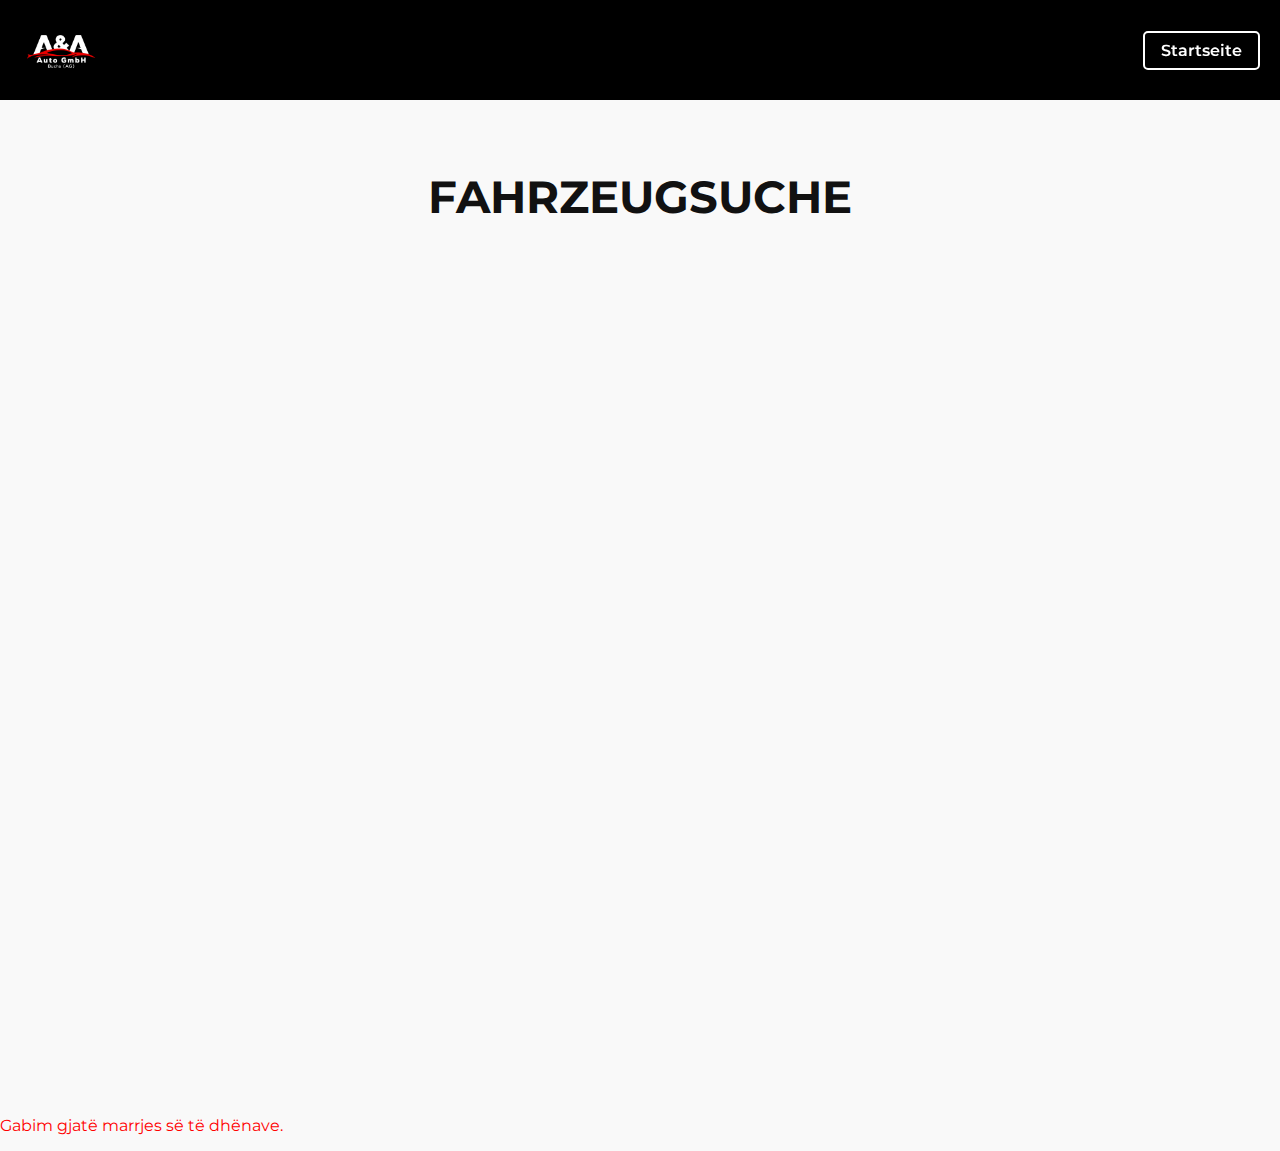
<file: search.html>
<!DOCTYPE html>
<html lang="de">
<head>
  <meta charset="UTF-8" />
  <meta name="viewport" content="width=device-width, initial-scale=1.0" />
  <title>Fahrzeugsuche A&A GMBH</title>
  <link rel="stylesheet" href="style.css" />
  <link rel="stylesheet" href="search.css" />
  <link href="https://fonts.googleapis.com/css2?family=Montserrat:wght@300;600&display=swap" rel="stylesheet" />
  <link rel="stylesheet" href="https://cdnjs.cloudflare.com/ajax/libs/font-awesome/6.4.0/css/all.min.css" />
  <style>
    .image-modal {
      position: fixed;
      z-index: 999;
      padding-top: 60px;
      left: 0;
      top: 0;
      width: 100%;
      height: 100%;
      overflow: auto;
      background-color: rgba(0, 0, 0, 0.8);
      display: none;
    }

    .modal-content {
      margin: auto;
      display: block;
      max-width: 90%;
      max-height: 80vh;
    }

    .close-modal {
      position: absolute;
      top: 20px;
      right: 35px;
      color: #fff;
      font-size: 40px;
      font-weight: bold;
      cursor: pointer;
    }
  </style>
</head>
<body>
  <!-- Header -->
  <header class="site-header">
    <div class="container">
      <img src="foto/Avni morina 3-01.png" alt="Logo" class="header-logo" />
      <nav class="header-nav">
        <a href="index.html" class="search-link">Startseite</a>
      </nav>
    </div>
  </header>

  <!-- Titulli -->
  <section class="search-section">
    <div class="search-box">
      <h1 class="search-title">FAHRZEUGSUCHE</h1>
    </div>
  </section>

  <!-- Rezultatet -->
  <div id="results"></div>

  <!-- Modal për Foto -->
  <div id="imageModal" class="image-modal">
    <span class="close-modal">&times;</span>
    <img class="modal-content" id="modalImg" />
  </div>

  <!-- JavaScript -->
  <script>
    document.addEventListener("DOMContentLoaded", () => {
      // Nëse funksioni yt quhet fetchAndDisplayCars, thirre këtu:
      if (typeof fetchAndDisplayCars === 'function') {
        fetchAndDisplayCars();
      }
    });
  </script>

  <script src="search.js"></script>
</body>
</html>
</file>
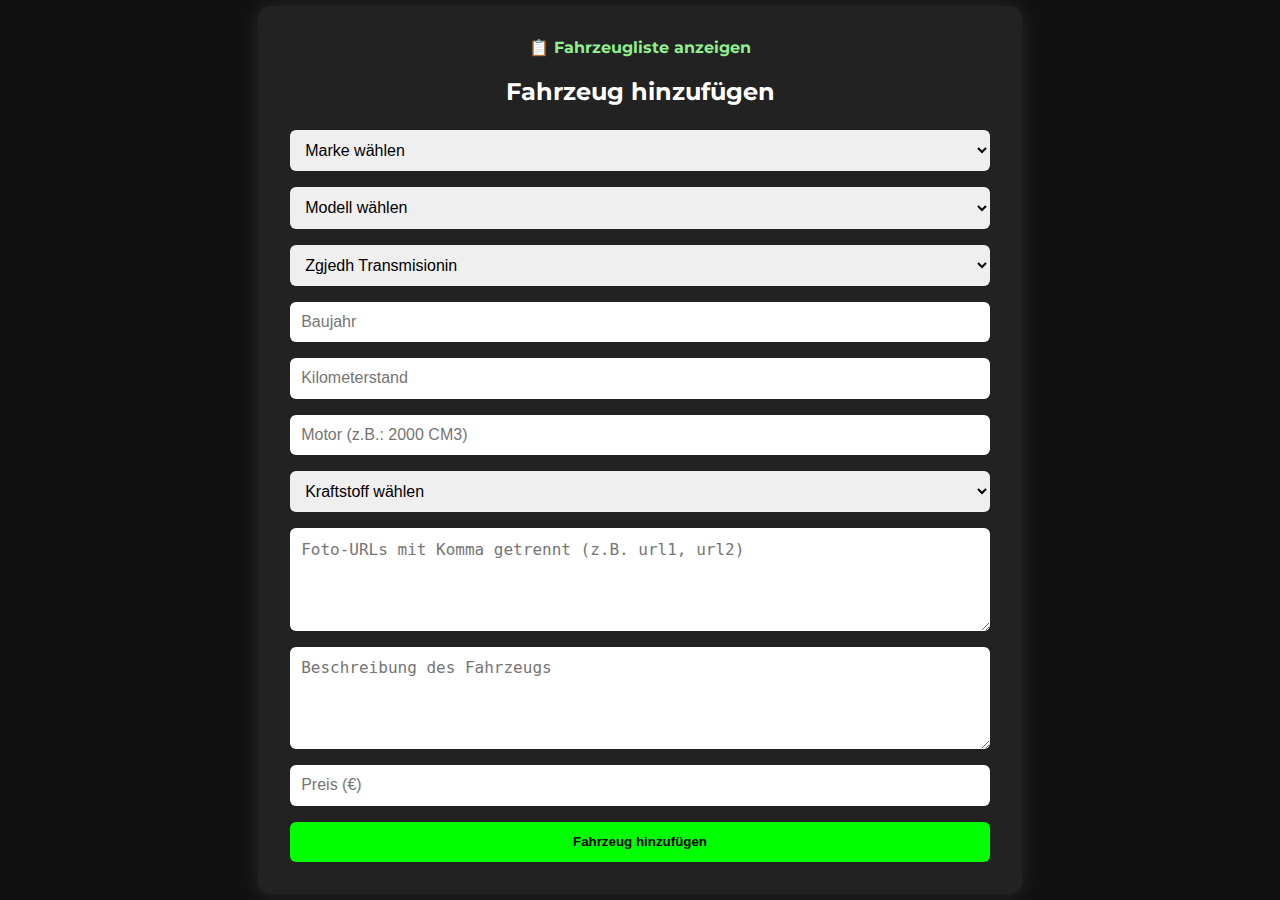
<file: admin/admin-add.html>
<!DOCTYPE html>
<html lang="de">
<head>
  <meta charset="UTF-8">
  <title>Fahrzeug hinzufügen - Admin</title>
  <link rel="stylesheet" href="../style.css">
  <link href="https://fonts.googleapis.com/css2?family=Montserrat:wght@300;600&display=swap" rel="stylesheet">
  <style>
    body {
      background-color: #111;
      color: #fff;
      font-family: 'Montserrat', sans-serif;
      display: flex;
      justify-content: center;
      align-items: center;
      height: 100vh;
    }

    .form-container {
      background-color: #222;
      padding: 2rem;
      border-radius: 12px;
      width: 90%;
      max-width: 700px;
      box-shadow: 0 0 20px rgba(255, 255, 255, 0.1);
    }

    .form-container h2 {
      text-align: center;
      margin-bottom: 1.5rem;
    }

    form {
      display: flex;
      flex-direction: column;
      gap: 1rem;
    }

    input, select, textarea {
      padding: 0.7rem;
      border-radius: 6px;
      border: none;
      font-size: 1rem;
    }

    textarea {
      resize: vertical;
      min-height: 80px;
    }

    button {
      padding: 0.8rem;
      border-radius: 6px;
      background-color: #0f0;
      color: #000;
      font-weight: bold;
      border: none;
      cursor: pointer;
      transition: 0.3s ease;
    }

    button:hover {
      background-color: #0c0;
    }

    .link-lista {
      text-align: center;
      margin-bottom: 1rem;
    }

    .link-lista a {
      color: lightgreen;
      text-decoration: none;
      font-weight: bold;
    }

    .link-lista a:hover {
      text-decoration: underline;
    }
  </style>
</head>
<body>

  <div class="form-container">
    <div class="link-lista">
      <a href="admin-list.html">📋 Fahrzeugliste anzeigen</a>
    </div>

    <h2>Fahrzeug hinzufügen</h2>
    <form id="addCarForm">
      <select name="marka" id="marka" required>
        <option value="">Marke wählen</option>
      </select>

      <select name="modeli" id="modeli" required>
        <option value="">Modell wählen</option>
      </select>

      <select name="transmisioni" id="transmisioni" required>
        <option value="">Zgjedh Transmisionin</option>
        <option value="Automatik">Automatik</option>
        <option value="Manual">Manual</option>
      </select>

      <input type="number" name="viti" id="viti" placeholder="Baujahr" required>
      <input type="number" name="kilometra" id="kilometra" placeholder="Kilometerstand" required>
      <input type="text" name="motorri" id="motorri" placeholder="Motor (z.B.: 2000 CM3)" required>

      <select name="karburanti" id="karburanti" required>
        <option value="">Kraftstoff wählen</option>
        <option value="Benzin">Benzin</option>
        <option value="Naftë">Diesel</option>
        <option value="Hibride">Hybrid</option>
        <option value="Elektrike">Elektrisch</option>
      </select>

      <textarea name="foto" id="foto" placeholder="Foto-URLs mit Komma getrennt (z.B. url1, url2)" required></textarea>
      <textarea name="description" id="description" placeholder="Beschreibung des Fahrzeugs" required></textarea>
      <input type="number" name="cmimi" id="cmimi" placeholder="Preis (€)" required>

      <button type="submit">Fahrzeug hinzufügen</button>
    </form>
  </div>

  <script>
    const markaModelData = {
      "BMW": ["1 Series", "2 Series", "3 Series", "4 Series", "5 Series", "6 Series", "7 Series", "8 Series", "X1", "X2", "X3", "X4", "X5", "X6", "X7", "M2", "M3", "M4", "M5", "M6", "Z3", "Z4"],
      "Audi": ["A1", "A2", "A3", "A4", "A5", "A6", "A7", "A8", "Q2", "Q3", "Q5", "Q7", "Q8", "TT", "R8", "E-Tron"],
      "Mercedes": ["A-Class", "B-Class", "C-Class", "E-Class", "S-Class", "CLA", "CLS", "GLA", "GLB", "GLC", "GLE", "GLS", "G-Class", "Vito", "V-Class", "EQC" ],
      "Volkswagen": ["Golf", "Polo", "Passat", "Tiguan", "Touareg", "Jetta", "Arteon", "Up!", "ID.3", "ID.4", "Sharan", "Touran", "Transporter", "Multivan"],
      "Toyota": ["Yaris", "Auris", "Corolla", "Avensis", "Camry", "RAV4", "C-HR", "Highlander", "Land Cruiser", "Hilux", "Prius", "Supra"],
      "Opel": ["Adam", "Agila", "Astra", "Corsa", "Insignia", "Meriva", "Mokka", "Vectra", "Zafira", "Crossland", "Grandland"],
      "Peugeot": ["106", "206", "207", "208", "306", "307", "308", "406", "407", "508", "2008", "3008", "5008", "RCZ"],
      "Renault": ["Clio", "Twingo", "Megane", "Laguna", "Scenic", "Kadjar", "Koleos", "Talisman", "Captur", "Espace"],
      "Hyundai": ["i10", "i20", "i30", "i40", "Accent", "Elantra", "Tucson", "Santa Fe", "Kona", "Veloster"],
      "Kia": ["Picanto", "Rio", "Ceed", "Cerato", "Sportage", "Sorento", "Stinger", "Niro", "EV6"],
      "Ford": ["Ka", "Fiesta", "Focus", "Fusion", "Mondeo", "C-Max", "S-Max", "Galaxy", "Kuga", "Ranger", "Mustang", "EcoSport"],
      "Skoda": ["Fabia", "Rapid", "Scala", "Octavia", "Superb", "Kamiq", "Karoq", "Kodiaq", "Yeti"],
      "Honda": ["Jazz", "Civic", "Accord", "HR-V", "CR-V", "Prelude", "Insight", "Legend"],
      "Fiat": ["Panda", "Punto", "500", "500L", "500X", "Tipo", "Bravo", "Doblo", "Fiorino", "Freemont"],
      "Nissan": ["Micra", "Note", "Almera", "Juke", "Qashqai", "X-Trail", "Navara", "Pathfinder", "Leaf", "GT-R"],
      "Citroen": ["C1", "C2", "C3", "C3 Aircross", "C4", "C4 Cactus", "C5", "C5 Aircross", "Berlingo", "DS3", "DS4", "DS5"],
      "Mitsubishi": ["Colt", "Lancer", "Outlander", "ASX", "Eclipse Cross", "Pajero", "Space Star"],
      "Mazda": ["2", "3", "5", "6", "CX-3", "CX-5", "CX-30", "MX-5", "RX-8"],
      "Chevrolet": ["Spark", "Aveo", "Cruze", "Captiva", "Orlando", "Malibu", "Trax"],
      "Dacia": ["Logan", "Sandero", "Duster", "Lodgy", "Dokker", "Spring"]
    };

    const markaDropdown = document.getElementById("marka");
    const modeliDropdown = document.getElementById("modeli");

    Object.keys(markaModelData).forEach(marka => {
      const opt = document.createElement("option");
      opt.value = marka;
      opt.textContent = marka;
      markaDropdown.appendChild(opt);
    });

    markaDropdown.addEventListener("change", () => {
      const selectedMarka = markaDropdown.value;
      modeliDropdown.innerHTML = '<option value="">Modell wählen</option>';
      if (markaModelData[selectedMarka]) {
        markaModelData[selectedMarka].forEach(model => {
          const opt = document.createElement("option");
          opt.value = model;
          opt.textContent = model;
          modeliDropdown.appendChild(opt);
        });
      }
    });

    document.getElementById('addCarForm').addEventListener('submit', async function(e) {
      e.preventDefault();

      const form = e.target;
      const data = {
        marka: form.marka.value,
        modeli: form.modeli.value,
        transmisioni: form.transmisioni.value,
        viti: parseInt(form.viti.value),
        kilometra: parseInt(form.kilometra.value),
        motorri: form.motorri.value,
        karburanti: form.karburanti.value,
        foto: form.foto.value.split(',').map(f => f.trim()),
        description: form.description.value,
        cmimi: parseInt(form.cmimi.value)
      };

      try {
        const response = await fetch('https://autogmbh-backend.onrender.com/api/add-car', {
          method: 'POST',
          headers: { 'Content-Type': 'application/json' },
          body: JSON.stringify(data)
        });

        const result = await response.json();
        if (response.ok) {
          alert('Fahrzeug wurde erfolgreich hinzugefügt!');
          form.reset();
        } else {
          console.error('Server response:', result);
          alert('Fehler beim Hinzufügen des Fahrzeugs!');
        }

      } catch (error) {
        console.error('Fehler beim Hinzufügen:', error);
        alert('Netzwerkfehler beim Hinzufügen!');
      }
    });
  </script>

</body>
</html>
</file>
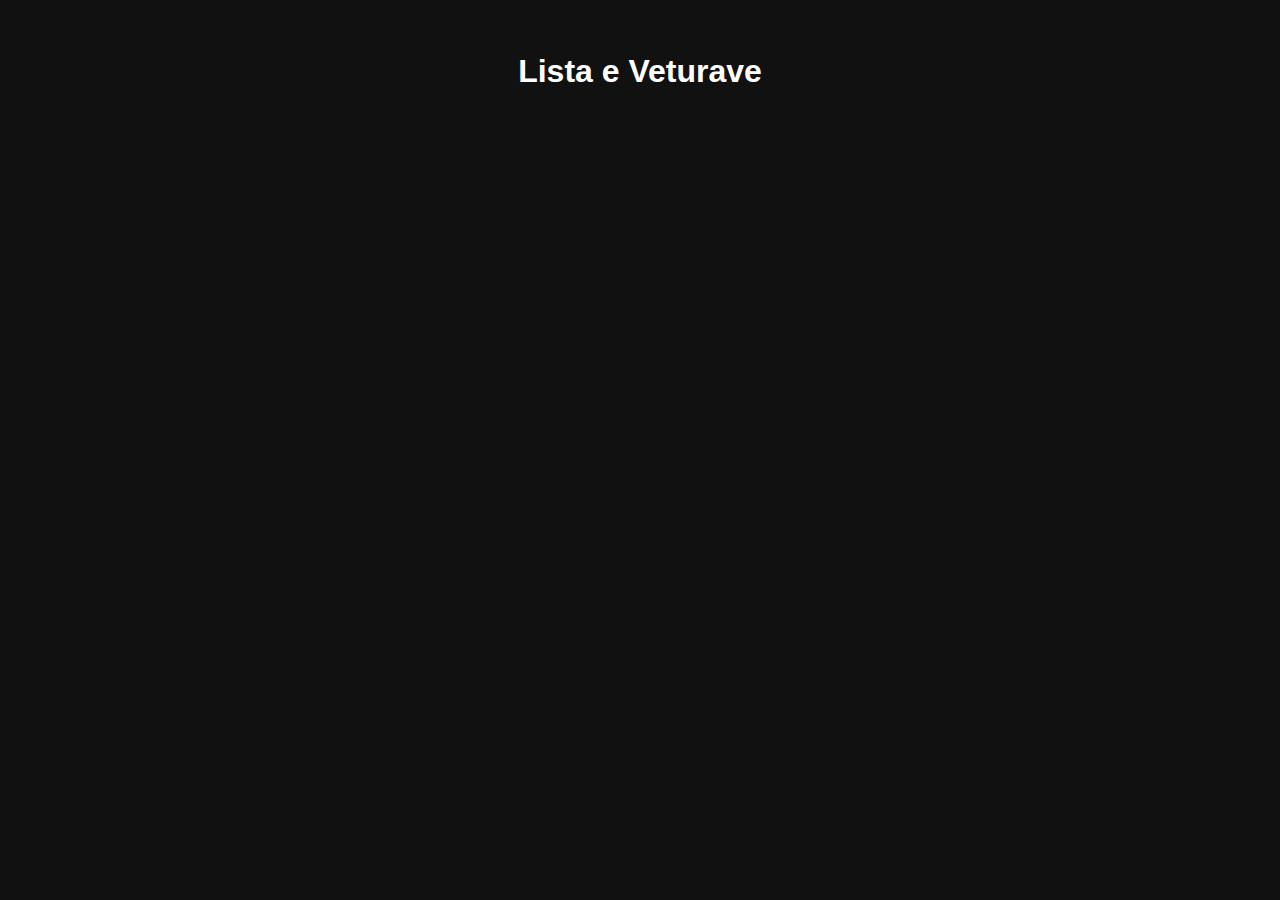
<file: admin/admin-list.html>
<!DOCTYPE html>
<html lang="sq">
<head>
  <meta charset="UTF-8" />
  <meta name="viewport" content="width=device-width, initial-scale=1.0"/>
  <title>Lista e Veturave - Admin</title>
  <link rel="stylesheet" href="../style.css" />
  <style>
    body {
      background-color: #111;
      color: white;
      font-family: 'Montserrat', sans-serif;
      padding: 2rem;
    }

    h1 {
      text-align: center;
      margin-bottom: 2rem;
    }

    .car-list {
      display: grid;
      grid-template-columns: repeat(auto-fit, minmax(250px, 1fr));
      gap: 2rem;
    }

    .car-card {
      background-color: #222;
      border-radius: 10px;
      padding: 1rem;
      box-shadow: 0 0 10px rgba(255, 255, 255, 0.1);
    }

    .car-card h3 {
      margin-top: 0;
      font-size: 1.2rem;
    }

    .car-card button {
      margin-top: 1rem;
      padding: 0.5rem 1rem;
      background-color: #e00;
      color: white;
      border: none;
      border-radius: 5px;
      cursor: pointer;
    }

    .car-card button:hover {
      background-color: #c00;
    }
  </style>
</head>
<body>
  <h1>Lista e Veturave</h1>
  <div class="car-list" id="carList"></div>

  <script>
    async function fetchCars() {
      const res = await fetch('https://autogmbh-backend.onrender.com/api/search');
      const cars = await res.json();

      const container = document.getElementById('carList');
      container.innerHTML = '';

      cars.forEach(car => {
        const card = document.createElement('div');
        card.className = 'car-card';
        card.innerHTML = `
          <h3>${car.marka} ${car.modeli}</h3>
          <p>Viti: ${car.viti}</p>
          <p>Kilometra: ${car.kilometra}</p>
          <p>Motorri: ${car.motorri || 'N/A'}</p>
          <p>Çmimi: ${car.cmimi} €</p>
          <button onclick="deleteCar('${car._id}')">Fshi</button>
        `;
        container.appendChild(card);
      });
    }

    async function deleteCar(id) {
      const confirmDelete = confirm("A jeni i sigurt që doni ta fshini këtë veturë?");
      if (!confirmDelete) return;

      try {
        const res = await fetch(`http://localhost:5000/api/add-car/${id}`, {
          method: 'DELETE'
        });

        const result = await res.json();
        alert(result.message || "Vetura u fshi.");
        fetchCars();
      } catch (err) {
        alert("Gabim gjatë fshirjes së veturës.");
      }
    }

    fetchCars();
  </script>
</body>
</html>
</file>
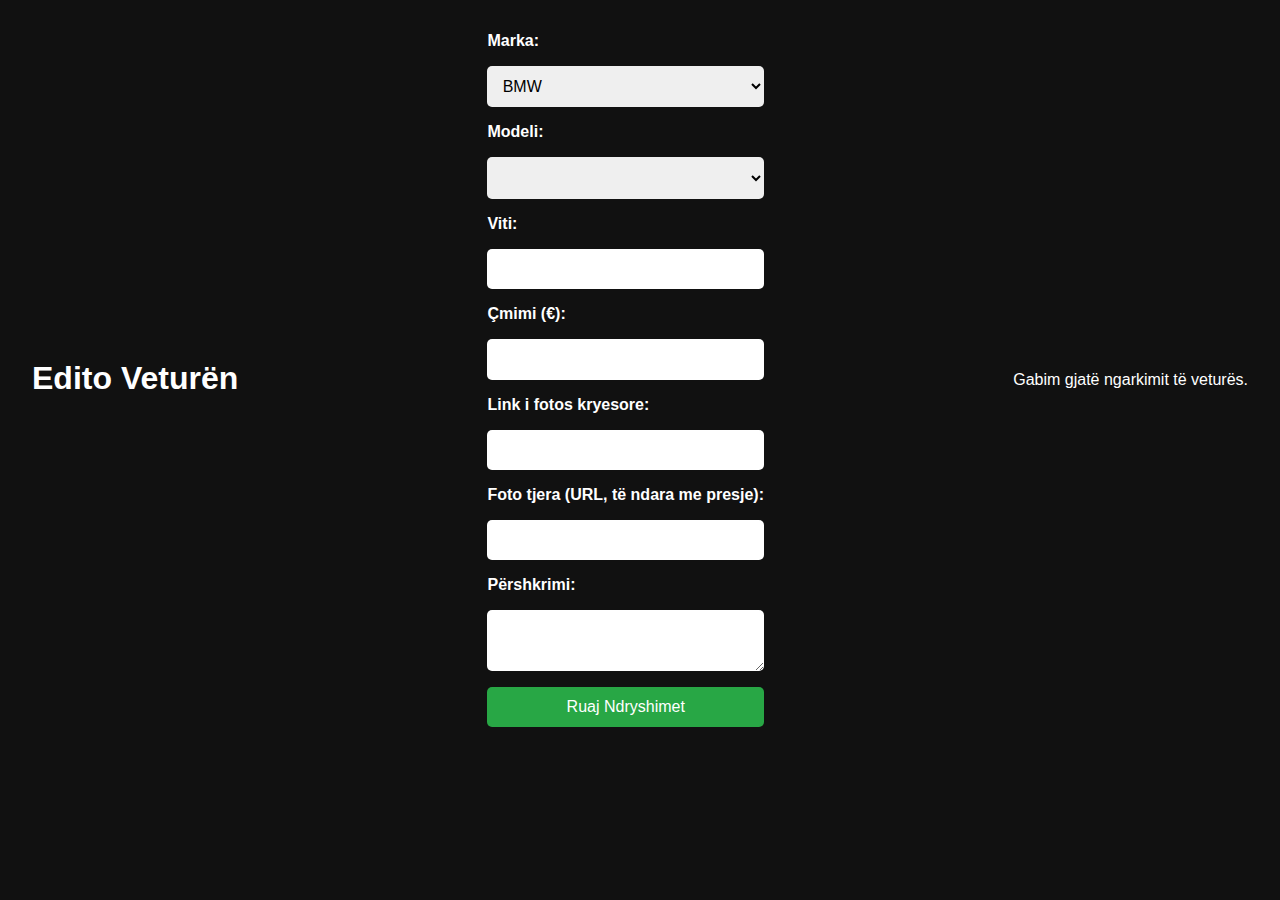
<file: admin/edit-car.html>
<!DOCTYPE html>
<html lang="de">
<head>
  <meta charset="UTF-8">
  <title>Edito Veturën</title>
  <link rel="stylesheet" href="../style.css" />
  <style>
    body {
      background-color: #111;
      color: white;
      font-family: 'Montserrat', sans-serif;
      padding: 2rem;
    }

    h1 {
      text-align: center;
      margin-bottom: 1.5rem;
    }

    form {
      max-width: 600px;
      margin: auto;
      display: flex;
      flex-direction: column;
      gap: 1rem;
    }

    label {
      font-weight: bold;
    }

    input, select, textarea, button {
      padding: 0.7rem;
      border: none;
      border-radius: 5px;
      font-size: 1rem;
    }

    button {
      background-color: #28a745;
      color: white;
      cursor: pointer;
    }

    button:hover {
      background-color: #218838;
    }

    #message {
      text-align: center;
      margin-top: 1rem;
    }
  </style>
</head>
<body>
  <div class="container">
    <h1>Edito Veturën</h1>
    <form id="editCarForm">
      <label for="brand">Marka:</label>
      <select id="brand" name="brand" required></select>

      <label for="model">Modeli:</label>
      <select id="model" name="model" required></select>

      <label for="year">Viti:</label>
      <input type="number" id="year" name="year" required>

      <label for="price">Çmimi (€):</label>
      <input type="number" id="price" name="price" required>

      <label for="image">Link i fotos kryesore:</label>
      <input type="text" id="image" name="image" required>

      <label for="images">Foto tjera (URL, të ndara me presje):</label>
      <input type="text" id="images" name="images">

      <label for="description">Përshkrimi:</label>
      <textarea id="description" name="description" required></textarea>

      <button type="submit">Ruaj Ndryshimet</button>
    </form>
    <p id="message"></p>
  </div>

  <script>
    const brandModelData = {
      "BMW": ["1 Series", "2 Series", "3 Series", "4 Series", "5 Series", "6 Series", "7 Series", "8 Series", "X1", "X2", "X3", "X4", "X5", "X6", "X7", "M2", "M3", "M4", "M5", "M6", "Z3", "Z4"],
      "Mercedes": ["A-Class", "B-Class", "C-Class", "E-Class", "S-Class", "CLA", "CLS", "GLA", "GLB", "GLC", "GLE", "GLS", "G-Class", "Vito", "V-Class", "EQC", "Sprinter"],
      "Audi": ["A1", "A2", "A3", "A4", "A5", "A6", "A7", "A8", "Q2", "Q3", "Q5", "Q7", "Q8", "TT", "R8", "E-Tron"]
    };

    const brandSelect = document.getElementById('brand');
    const modelSelect = document.getElementById('model');

    Object.keys(brandModelData).forEach(brand => {
      const option = document.createElement('option');
      option.value = brand;
      option.textContent = brand;
      brandSelect.appendChild(option);
    });

    brandSelect.addEventListener('change', () => {
      const selectedBrand = brandSelect.value;
      const models = brandModelData[selectedBrand] || [];

      modelSelect.innerHTML = '';
      models.forEach(model => {
        const option = document.createElement('option');
        option.value = model;
        option.textContent = model;
        modelSelect.appendChild(option);
      });
    });

    const params = new URLSearchParams(window.location.search);
    const carId = params.get('id');

    fetch(`https://autogmbh-backend.onrender.com/api/search/${carId}`)
      .then(res => res.json())
      .then(data => {
        document.getElementById('brand').value = data.marka;
        brandSelect.dispatchEvent(new Event('change'));
        document.getElementById('model').value = data.modeli;
        document.getElementById('year').value = data.viti;
        document.getElementById('price').value = data.cmimi;
        document.getElementById('image').value = data.fotoKryesore;
        document.getElementById('images').value = data.fotoGaleria.join(', ');
        document.getElementById('description').value = data.pershkrimi;
      })
      .catch(err => {
        console.error(err);
        document.getElementById('message').textContent = 'Gabim gjatë ngarkimit të veturës.';
      });

    document.getElementById('editCarForm').addEventListener('submit', async (e) => {
      e.preventDefault();

      const updatedCar = {
        marka: brandSelect.value,
        modeli: modelSelect.value,
        viti: document.getElementById('year').value,
        cmimi: document.getElementById('price').value,
        fotoKryesore: document.getElementById('image').value,
        fotoGaleria: document.getElementById('images').value.split(',').map(i => i.trim()),
        pershkrimi: document.getElementById('description').value
      };

      try {
        const res = await fetch(`https://autogmbh-backend.onrender.com/api/edit-car/${carId}`, {
          method: 'PUT',
          headers: {
            'Content-Type': 'application/json'
          },
          body: JSON.stringify(updatedCar)
        });

        const result = await res.json();
        if (result.success) {
          document.getElementById('message').textContent = 'Veturë u përditësua me sukses!';
        } else {
          document.getElementById('message').textContent = 'Gabim gjatë përditësimit.';
        }
      } catch (err) {
        console.error(err);
        document.getElementById('message').textContent = 'Gabim gjatë lidhjes me serverin.';
      }
    });
  </script>
</body>
</html>
</file>
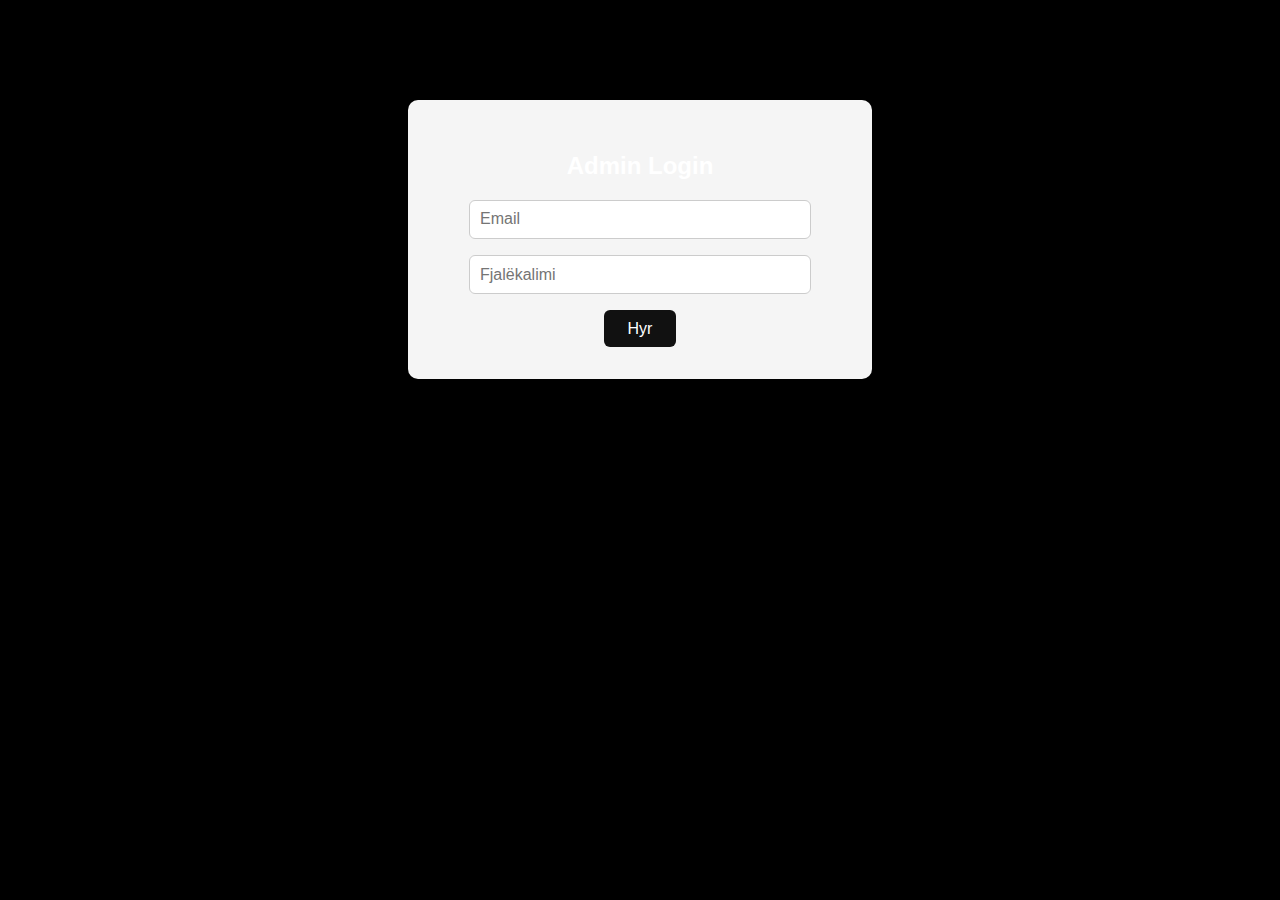
<file: admin/login.html>
<!DOCTYPE html>
<html lang="sq">
<head>
  <meta charset="UTF-8">
  <title>Admin Login</title>
  <link rel="stylesheet" href="../style.css">
  <style>
    .login-container {
      max-width: 400px;
      margin: 100px auto;
      padding: 2rem;
      background: #f5f5f5;
      border-radius: 10px;
      text-align: center;
      font-family: sans-serif;
    }

    .login-container input {
      width: 80%;
      padding: 0.6rem;
      margin-bottom: 1rem;
      border-radius: 6px;
      border: 1px solid #ccc;
      font-size: 1rem;
    }

    .login-container button {
      padding: 0.6rem 1.5rem;
      background-color: #111;
      color: white;
      border: none;
      border-radius: 6px;
      font-size: 1rem;
      cursor: pointer;
    }

    #error {
      color: red;
      display: none;
      margin-top: 10px;
    }
  </style>
</head>
<body>
 <div class="login-container">
  <h2>Admin Login</h2>
  <form id="loginForm">
    <input type="email" id="email" placeholder="Email" required>
    <input type="password" id="password" placeholder="Fjalëkalimi" required>
    <button type="submit">Hyr</button>
  </form>
  <p id="error">Fjalëkalimi është gabim!</p>
</div>

<p id="error">Fjalëkalimi është gabim!</p>

<script src="login.js"></script>


</body>
</html>
</file>
<file: search.css>
/* =================== SEARCH PAGE STYLES =================== */

body {
  background-color: #f9f9f9;
  color: #000;
  font-family: 'Montserrat', sans-serif;
  margin: 0;
  padding: 0;
}

/* ----------------- SEARCH SECTION ----------------- */

.search-section {
  min-height: 100vh;
  padding: 140px 20px 60px 20px;
  text-align: center;
  background-color: #f9f9f9;
}

.search-title {
  font-size: 2.8rem;
  margin-bottom: 2.5rem;
  font-weight: 700;
  text-transform: uppercase;
  color: #111;
}

/* ----------------- SEARCH FORM (nëse përdoret) ----------------- */

.search-form {
  background: #fff;
  border-radius: 25px;
  padding: 2rem;
  width: 100%;
  max-width: 600px;
  margin: 0 auto;
  display: flex;
  flex-direction: column;
  gap: 1.5rem;
  box-shadow: 0 0 20px rgba(0, 0, 0, 0.08);
}

.input-group {
  display: flex;
  flex-direction: column;
  align-items: flex-start;
  gap: 0.4rem;
  width: 100%;
}

.input-group label {
  font-weight: 600;
  color: #111;
  font-size: 0.95rem;
}

.input-group select {
  width: 100%;
  padding: 0.6rem;
  border-radius: 8px;
  border: 1px solid #ccc;
  font-size: 1rem;
  background-color: #fff;
  color: #333;
}

/* ----------------- SEARCH BUTTON ----------------- */

.search-button {
  padding: 0.9rem 2rem;
  background-color: #111;
  color: white;
  border: none;
  border-radius: 30px;
  font-size: 1rem;
  font-weight: 600;
  cursor: pointer;
  transition: background-color 0.3s ease;
  align-self: center;
  display: flex;
  align-items: center;
  gap: 0.5rem;
}

.search-button:hover {
  background-color: #333;
}

/* ----------------- RESULTS SECTION ----------------- */

.results {
  padding: 4rem 2rem;
  background-color: #f9f9f9;
}

.results h2 {
  text-align: center;
  font-size: 2.5rem;
  margin-bottom: 2rem;
  text-transform: uppercase;
  color: #111;
}

/* ----------------- CAR CARDS ----------------- */

.car-cards {
  display: flex;
  flex-wrap: wrap;
  gap: 2rem;
  justify-content: center;
}

.car-card {
  background-color: #fff;
  border-radius: 15px;
  overflow: hidden;
  width: 300px;
  box-shadow: 0 4px 15px rgba(0, 0, 0, 0.08);
  transition: transform 0.3s ease, box-shadow 0.3s ease;
  cursor: pointer;
}

.car-card:hover {
  transform: translateY(-5px);
  box-shadow: 0 6px 20px rgba(0, 0, 0, 0.15);
}

.car-card img {
  width: 100%;
  height: 200px;
  object-fit: cover;
  display: block;
}

.car-info {
  padding: 1rem;
  text-align: left;
  color: #000;
}

.car-info h3 {
  margin: 0 0 0.5rem;
  font-size: 1.2rem;
  font-weight: bold;
  color: #222;
}

.car-info p {
  margin: 0.2rem 0;
  font-size: 0.95rem;
  color: #555;
}

.price {
  color: #000;
  font-size: 1.2rem;
  font-weight: bold;
  margin-top: 0.8rem;
}

/* ----------------- MODAL IMAGE ----------------- */

.image-modal {
  position: fixed;
  z-index: 999;
  padding-top: 60px;
  left: 0;
  top: 0;
  width: 100%;
  height: 100%;
  overflow: auto;
  background-color: rgba(0, 0, 0, 0.8);
  display: none;
}

.modal-content {
  margin: auto;
  display: block;
  max-width: 90%;
  max-height: 80vh;
}

.close-modal {
  position: absolute;
  top: 20px;
  right: 35px;
  color: #fff;
  font-size: 40px;
  font-weight: bold;
  cursor: pointer;
}

/* ----------------- MOBILE RESPONSIVE ----------------- */

@media (max-width: 768px) {
  .search-section {
    padding: 100px 10px 40px 10px;
  }

  .search-title {
    font-size: 2rem;
  }

  .search-form {
    padding: 1.5rem;
    gap: 1rem;
  }

  .input-group label {
    font-size: 0.85rem;
  }

  .input-group select {
    font-size: 0.9rem;
    padding: 0.5rem;
  }

  .search-button {
    padding: 0.8rem 1.5rem;
    font-size: 0.95rem;
  }

  .car-cards {
    flex-direction: column;
    align-items: center;
  }

  .car-card {
    width: 90%;
    max-width: 340px;
  }

  .car-info h3 {
    font-size: 1rem;
  }

  .car-info p {
    font-size: 0.85rem;
  }

  .price {
    font-size: 1rem;
  }

  .modal-content {
    max-width: 95%;
    max-height: 70vh;
  }

  .close-modal {
    font-size: 32px;
    right: 20px;
    top: 10px;
  }
}

/* =================== END =================== */
</file>
<file: style.css>
/* Reset dhe font */
body {
  margin: 0;
  font-family: 'Montserrat', sans-serif;
  background-color: #000;
  color: #fff;
}

.search-link {
  color: white;
  text-decoration: none;
  font-weight: 600;
  padding: 10px 20px;
  border: 2px solid white;
  border-radius: 30px;
  transition: 0.3s ease;
  font-size: 1rem;
  background-color: transparent;
  margin-left: auto;
}

.search-link:hover {
  background-color: white;
  color: black;
}


/* Header */
.site-header {
  background-color: #000;
  padding: 10px 20px;
  position: fixed;
  width: 100%;
  top: 0;
  z-index: 1000;
  box-shadow: 0 2px 5px rgba(255, 255, 255, 0.1);
}

.search-link {
  margin-right: 40px; /* ose 30px nëse don më pak */
}


.container {
  display: flex;
  align-items: center;
  justify-content: space-between;
}

.header-logo {
  height: 80px;
}

.header-nav {
  display: flex;
  align-items: center;
}

.search-link {
  color: white;
  text-decoration: none;
  font-weight: 600;
  padding: 8px 16px;
  border: 2px solid white;
  border-radius: 5px;
  transition: 0.3s;
}

.search-link:hover {
  background-color: white;
  color: black;
}

/* Hero Section */
.hero {
  position: relative;
  height: 100vh;
  display: flex;
  align-items: center;
  justify-content: center;
  padding-top: 80px;
  background: url('foto/hero-bg.jpg') no-repeat center center/cover;
  color: white;
}

.hero::before {
  content: '';
  position: absolute;
  top: 0; left: 0; right: 0; bottom: 0;
  background: rgba(0, 0, 0, 0.5);
  z-index: 1;
}

.hero-content {
  position: relative;
  z-index: 2;
  text-align: center;
}

.hero-content h1 {
  font-size: 3rem;
  font-weight: bold;
  text-transform: uppercase;
  letter-spacing: 2px;
  text-shadow: 2px 2px 6px rgba(0, 0, 0, 0.6);
}
.hero::after {
  content: '';
  position: absolute;
  bottom: 0; left: 0;
  width: 100%;
  height: 80px;
  background: linear-gradient(to bottom, rgba(0,0,0,0) 0%, #000 100%);
  z-index: 2;
}


/* Rreth Nesh */
.rreth-nesh {
  position: relative;
  padding: 6rem 2rem;
  height: 100vh; /* KJO E SHTON! */
  text-align: center;
  background: #000;
  overflow: hidden;
  display: flex;
  flex-direction: column;
  justify-content: center; /* E qet përmbajtjen në mes vertikalisht */
  align-items: center;      /* E qet përmbajtjen në mes horizontalisht */
}


.rreth-nesh::before {
  content: '';
  position: absolute;
  top: 0; left: 0;
  width: 100%;
  height: 80px;
  background: linear-gradient(to top, rgba(0,0,0,0) 0%, #000 100%);
  z-index: 1;
}


.rreth-nesh .bg-img {
  position: absolute;
  top: 0; left: 0;
  width: 100%;
  height: 100%;
  object-fit: cover;
  z-index: 0;
  opacity: 0.5;
  filter: brightness(0.5);
}

.rreth-nesh .content {
  position: relative;
  z-index: 1;
  padding: 2rem;
  background-color: rgba(0, 0, 0, 0.4);
  border-radius: 10px;
  max-width: 800px;
  margin: 0 auto;
}

/* Footer */
.footer {
  position: relative;
  background: linear-gradient(to top, #000, #1a1a1a);
  padding: 4rem 2rem;
  text-align: center;
  color: white;
  overflow: hidden;
  min-height: 100vh;
  display: flex;
  flex-direction: column;
  justify-content: center; /* Teksti në mes vertikalisht */
  align-items: center;     /* Teksti në mes horizontalisht */
}



.footer::before {
  content: '';
  position: absolute;
  top: 0; left: 0;
  width: 100%;
  height: 80px;
  background: linear-gradient(to top, rgba(0,0,0,0) 0%, #000 100%);
  z-index: 1;
}


.footer .bg-img {
  position: absolute;
  top: 0; left: 0;
  width: 100%;
  height: 100%;
  object-fit: cover;
  z-index: 0;
  opacity: 0.3;
  filter: brightness(0.4);
}

.footer h2 {
  font-size: 2rem;
  margin-bottom: 1.5rem;
  text-transform: uppercase;
  letter-spacing: 1px;
  position: relative;
  z-index: 1;
}

.social-icons {
  display: flex;
  justify-content: center;
  gap: 20px;
  margin-bottom: 2rem;
  position: relative;
  z-index: 1;
}

.social-icons img {
  width: 35px;
  height: 35px;
  cursor: pointer;
  transition: transform 0.3s ease;
  filter: brightness(0) invert(1); /* i bën të bardha */
}


.social-icons img:hover {
  transform: scale(1.2);
}

.contacts {
  position: relative;
  z-index: 1;
}

.contacts p {
  margin: 0.3rem 0;
  font-size: 0.95rem;
  color: #ccc;
}

.footer .copyright {
  margin-top: 3rem;
  font-size: 0.8rem;
  color: #777;
  position: relative;
  z-index: 1;
}


.cta-button {
  display: inline-block;
  margin-top: 25px;
  padding: 12px 24px;
  background-color: #00ff88;
  color: black;
  font-weight: 600;
  font-size: 1rem;
  text-decoration: none;
  border-radius: 30px;
  transition: background-color 0.3s ease, color 0.3s ease;
}

.cta-button:hover {
  background-color: white;
  color: #000;
}


/* Responsive */
/* Për ekrane shumë të vegjël - telefonë */
@media (max-width: 480px) {
  .hero-content h1 {
    font-size: 1.5rem;
    padding: 0 10px;
  }

  .rreth-nesh {
    padding: 4rem 1rem;
    height: auto;
  }

  .rreth-nesh .content {
    padding: 1rem;
  }

  .footer h2 {
    font-size: 1.4rem;
  }

  .footer .contacts p {
    font-size: 0.8rem;
  }

  .footer .social-icons {
    flex-wrap: wrap;
    gap: 10px;
  }

  .container {
    flex-direction: column;
    text-align: center;
    gap: 10px;
  }

  .search-link {
    margin-right: 0;
  }
    .cta-button {
    padding: 10px 20px;
    font-size: 0.95rem;
    width: 90%;
    max-width: 300px;
    margin-top: 20px;
  }

}
</file>
